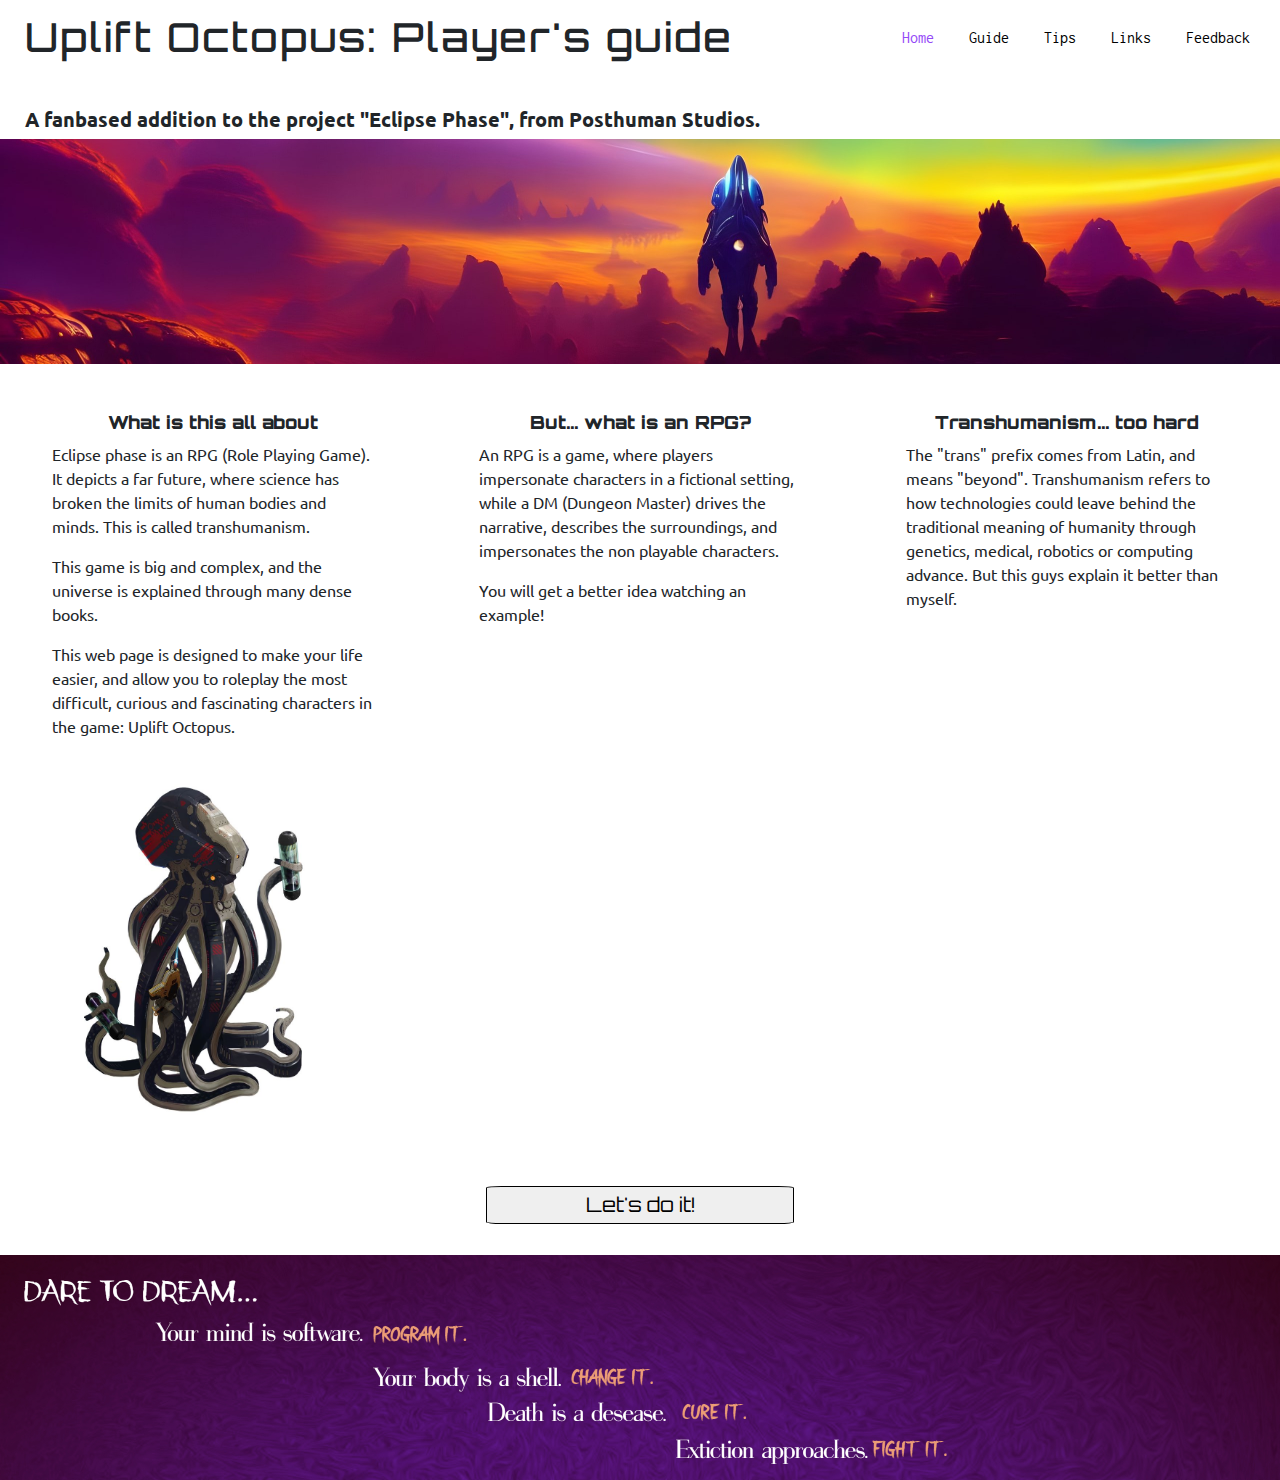
<file: index.html>
<!DOCTYPE html>
<html lang="en">
<head>
    <meta charset="UTF-8">
    <meta http-equiv="X-UA-Compatible" content="IE=edge">
    <meta name="viewport" content="width=device-width, initial-scale=1.0">
    <meta name="description" content="Player's guide to create and play the character uplift octopus from the game Eclipse Phase">
    <meta name="keywords" content="eclipse phase, posthuman studios, rpg, roleplaying game, player guide, uplift octopus, transhumanism">
    <link rel="stylesheet" href="assets/css/style.css">
    <link rel="stylesheet" href="assets/css/libraries.css">
    <title>Code Academy Project</title>
</head>
<body>
    <header>
<!--You can use this section to click and visit every page within the project. This section is included in every page. -->
        <nav id="nav-header">
            <div class="full-nav">
                <a href=index.html class="active">Home</a>
                <a href=uplift-octopus.html>Guide</a>
                <a href=players-guide.html>Tips</a>
                <a href=creative-commons.html>Links</a>
                <a href=feedback.html>Feedback</a>                
            </div>
            <div class="short-nav">
                <a href=index.html class="active"><span class="material-symbols-outlined">home</span></a>
                <a href=uplift-octopus.html><span class="material-symbols-outlined">library_books</span></a>
                <a href=players-guide.html><span class="material-symbols-outlined">tips_and_updates</span></a>
                <a href=creative-commons.html><span class="material-symbols-outlined">add_link</span></a>
                <a id="feedback-icon" href=feedback.html><span class="material-symbols-outlined">forum</span></a>                
            </div>
        </nav>
<!-- This section is the title. It includes the title itself, a subtitle and an image. Title and subtitles are included in every page. The images change. -->
        <section>
            <div id="title-header">
                <h1 class="full-text">Uplift Octopus: Player's guide</h1>
                <h1 class="short-text">Uplift Octopus</h1><br>
                <h3 class="full-text">A fanbased addition to the project "Eclipse Phase", from Posthuman Studios.</h3>
                <h3 class="short-text">A player's guide for "Eclipse Phase"</h3>
            </div>
            <div>
                <img id="header-image" src="assets/images/index-image.jpg" alt="Alien worlds">
            </div>
        </section>

    </header>
<!-- This class sets up the structure of the content on every page in the project: A responsive pack of columns. -->
    <div class="container-fluid">
        <div class="row">
<!-- First column: Brief explanation about the purpose of the web, and an image that helps to picture the concept.-->            
            <section class="col-md">
                <br><br>
                <div>
                    <h2 class="title">What is this all about</h2>
                    <p>Eclipse phase is an RPG (Role Playing Game). It depicts a far future, where science has broken the limits of human bodies and minds. This is called transhumanism.</p>
                    <p>This game is big and complex, and the universe is explained through many dense books.</p>
                    <p>This web page is designed to make your life easier, and allow you to roleplay the most difficult, curious and fascinating characters in the game: Uplift Octopus.</p>
                </div>
                <div class="content-picture">
                    <img id=content-octopus-image src="assets/images/octopus.jpg" alt="a robotic octopus">
                </div>
            </section>
<!-- Second column: Brief explanation about RPGs, and a video that helps to picture the concept.-->
            <section class="col-md">
                <br><br>
                <h2 class="title">But... what is an RPG?</h2>
                <p>An RPG is a game, where players impersonate characters in a fictional setting, while a DM (Dungeon Master) drives the narrative, describes the surroundings, and impersonates the non playable characters.</p>
                <p>You will get a better idea watching an example!</p>
                <div class="content-embedded-video">
                    <iframe class="responsive-iframe" src="https://www.youtube.com/embed/BF5gdvMyuOs" title="RPG example">
                    </iframe>
                </div>
            </section>
<!-- Third column: Brief explanation about transhumanism. and a video that helps to picture the concept.-->
            <section class="col-md">
                <br><br>
                <h2 class="title">Transhumanism... too hard</h2>
                <p>The "trans" prefix comes from Latin, and means "beyond". Transhumanism refers to how technologies could leave behind the traditional meaning of humanity through genetics, medical, robotics or computing advance. But this guys explain it better than myself. </p>
                <div class="content-embedded-video">
                    <iframe class="responsive-iframe" src="https://www.youtube.com/embed/RVmuU04-X5E" title="RPG example">
                    </iframe>
                </div>
            </section>
        </div>
    </div>
    <footer>
<!--A button that leads you to the next page.-->
<div>
    <form id="button" action="uplift-octopus.html" method="get">
        <button class="full-button">
            Let's do it!
        </button>
        <button class="short-button">
            Next!
        </button>
    </form>
</div>
<!-- A footer image. This is present in every page.--> 
        <div>
            <img id="full-footer-image" src="assets/images/footer-image.jpg" alt="Evocative words over a purple background">
            <img id="short-footer-image" src="assets/images/short-footer-image.jpg" alt=" short version of evocative words over a purple background">
        </div>
    </footer>
</body>
</html>
</file>
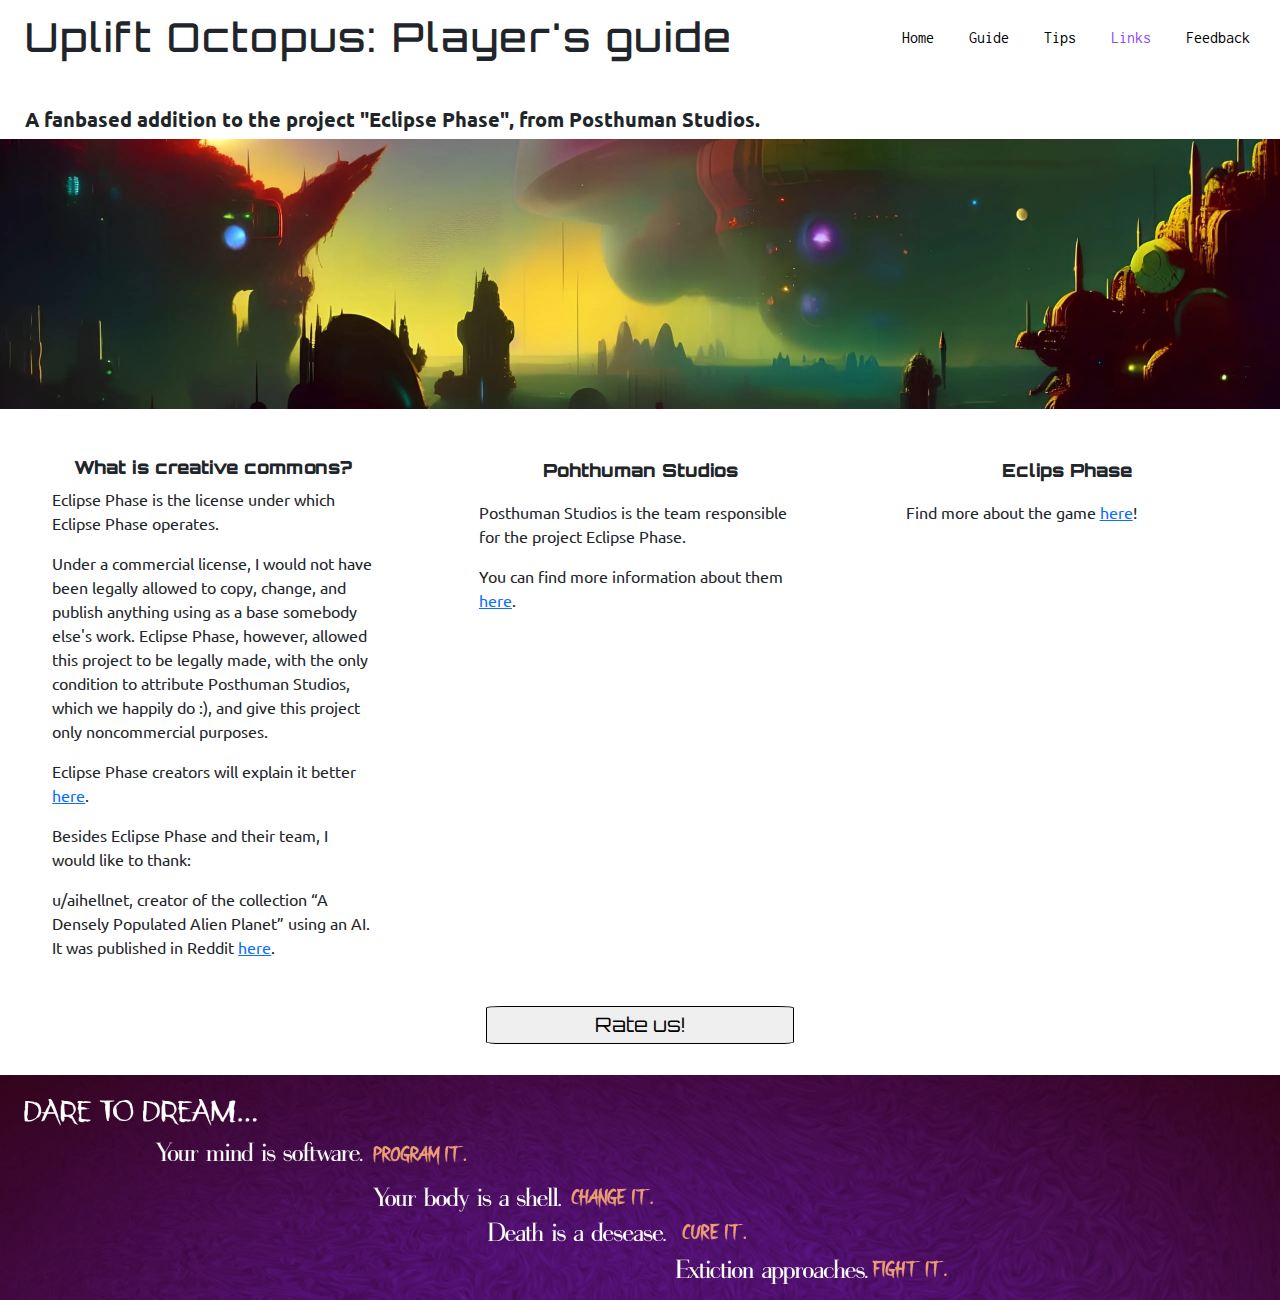
<file: creative-commons.html>
<!DOCTYPE html>
<html lang="en">
<head>
    <meta charset="UTF-8">
    <meta http-equiv="X-UA-Compatible" content="IE=edge">
    <meta name="viewport" content="width=device-width, initial-scale=1.0">
    <meta name="description" content="Player's guide to create and play the character uplift octopus from the game Eclipse Phase">
    <meta name="keywords" content="eclipse phase, posthuman studios, rpg, roleplaying game, player guide, uplift octopus, transhumanism">
    <link rel="stylesheet" href="assets/css/style.css">
    <link rel="stylesheet" href="assets/css/libraries.css">
    <title>Code Academy Project</title>
</head>
<body>
    <header>
<!--You can use this section to click and visit every page within the project. This section is included in every page. -->
        <nav id="nav-header">
            <div class="full-nav">
                <a href=index.html>Home</a>
                <a href=uplift-octopus.html>Guide</a>
                <a href=players-guide.html>Tips</a>
                <a href=creative-commons.html class="active">Links</a>
                <a href=feedback.html>Feedback</a>
                
            </div>
            <div class="short-nav">
                <a href=index.html><span class="material-symbols-outlined">home</span></a>
                <a href=uplift-octopus.html><span class="material-symbols-outlined">library_books</span></a>
                <a href=players-guide.html><span class="material-symbols-outlined">tips_and_updates</span></a>
                <a href=creative-commons.html class="active"><span class="material-symbols-outlined">add_link</span></a>
                <a href=feedback.html><span id="feedback-icon" class="material-symbols-outlined">forum</span></a>                
            </div>
        </nav>
<!-- This section is the title. It includes the title itself, a subtitle and an image. Title and subtitles are included in every page. The images change. -->
        <section>
            <div id="title-header">
                <h1 class="full-text">Uplift Octopus: Player's guide</h1>
                <h1 class="short-text">Uplift Octopus</h1><br>
                <h3 class="full-text">A fanbased addition to the project "Eclipse Phase", from Posthuman Studios.</h3>
                <h3 class="short-text">A player's guide for "Eclipse Phase"</h3>
            </div>
<!--This image was copied and edited from https://www.reddit.com/r/wallpaper/comments/yj2mrg/a_densely_populated_alien_planet_2560x1440/. Thanks to the creator on this page.-->
            <div>
                <img id="header-image" src="assets/images/creative-image.jpg" alt="Alien worlds">
            </div>
        </section>
    </header>
<!-- This class sets up the structure of the content on every page in the project: A responsive pack of columns. -->
    <div class="container-fluid">
        <div class="row">
<!-- First column: Brief explanation about creative commons, and thanks.-->   
            <section class="col-md">
                <br><br>
                <div>
                    <h2 class="title">What is creative commons?</h2>
                    <p>Eclipse Phase is the license under which Eclipse Phase operates.</p>
                    <p>
                        Under a commercial license, I would not have been legally allowed to copy, change, and publish anything using as a base somebody else's work. Eclipse Phase, however, allowed this project to be legally made, with the only condition to attribute Posthuman Studios, which we happily do :), and give this project only noncommercial purposes.
                    </p>
                    <p>Eclipse Phase creators will explain it better <a href="https://eclipsephase.com/cclicense/ " target="_blank">here</a>. </p>
                    <p>Besides Eclipse Phase and their team, I would like to thank: </p>
                    <p>
                        u/aihellnet, creator of the collection “A Densely Populated Alien Planet” using an AI. It was published in Reddit <a href="https://www.reddit.com/r/wallpaper/comments/yj2mrg/a_densely_populated_alien_planet_2560x1440/" target="_blank">here</a>.
                    </p>
            </section>
<!-- Second column: Brief explanation about Posthuman Studios.--> 
            <section class="col-md">
                <br><br>
                <div>
                    <p class="title">Pohthuman Studios</p>
                    <p>Posthuman Studios is the team responsible for the project Eclipse Phase.</p>
                    <p>You can find more information about them <a href="https://posthumanstudios.com/" target="_blank">here</a>. </p>
                </div>
            </section>
<!-- Third column: Brief explanation about Eclipse Phase.-->
            <section class="col-sm">
                <br><br>
                <p class="title">Eclips Phase</p>
                <p>Find more about the game <a href=https://eclipsephase.com/ target="_blank">here</a>! </p>
            </section>
        </div>
    </div>
    <footer>
<!--A button that leads you to the next page.-->
<div>
    <form id="button" action="feedback.html" method="get">
        <button class="full-button">
            Rate us!
        </button>
        <button class="short-button">
            Next!
        </button>
    </form>
</div>
<!-- Footer: This is an adaptative image, present in every page.--> 
    <footer>    
        <div>
            <img id="full-footer-image" src="assets/images/footer-image.jpg" alt="Evocative words over a purple background">
            <img id="short-footer-image" src="assets/images/short-footer-image.jpg" alt=" short version of evocative words over a purple background">
        </div>
    </footer>
</body>
</html>
</file>
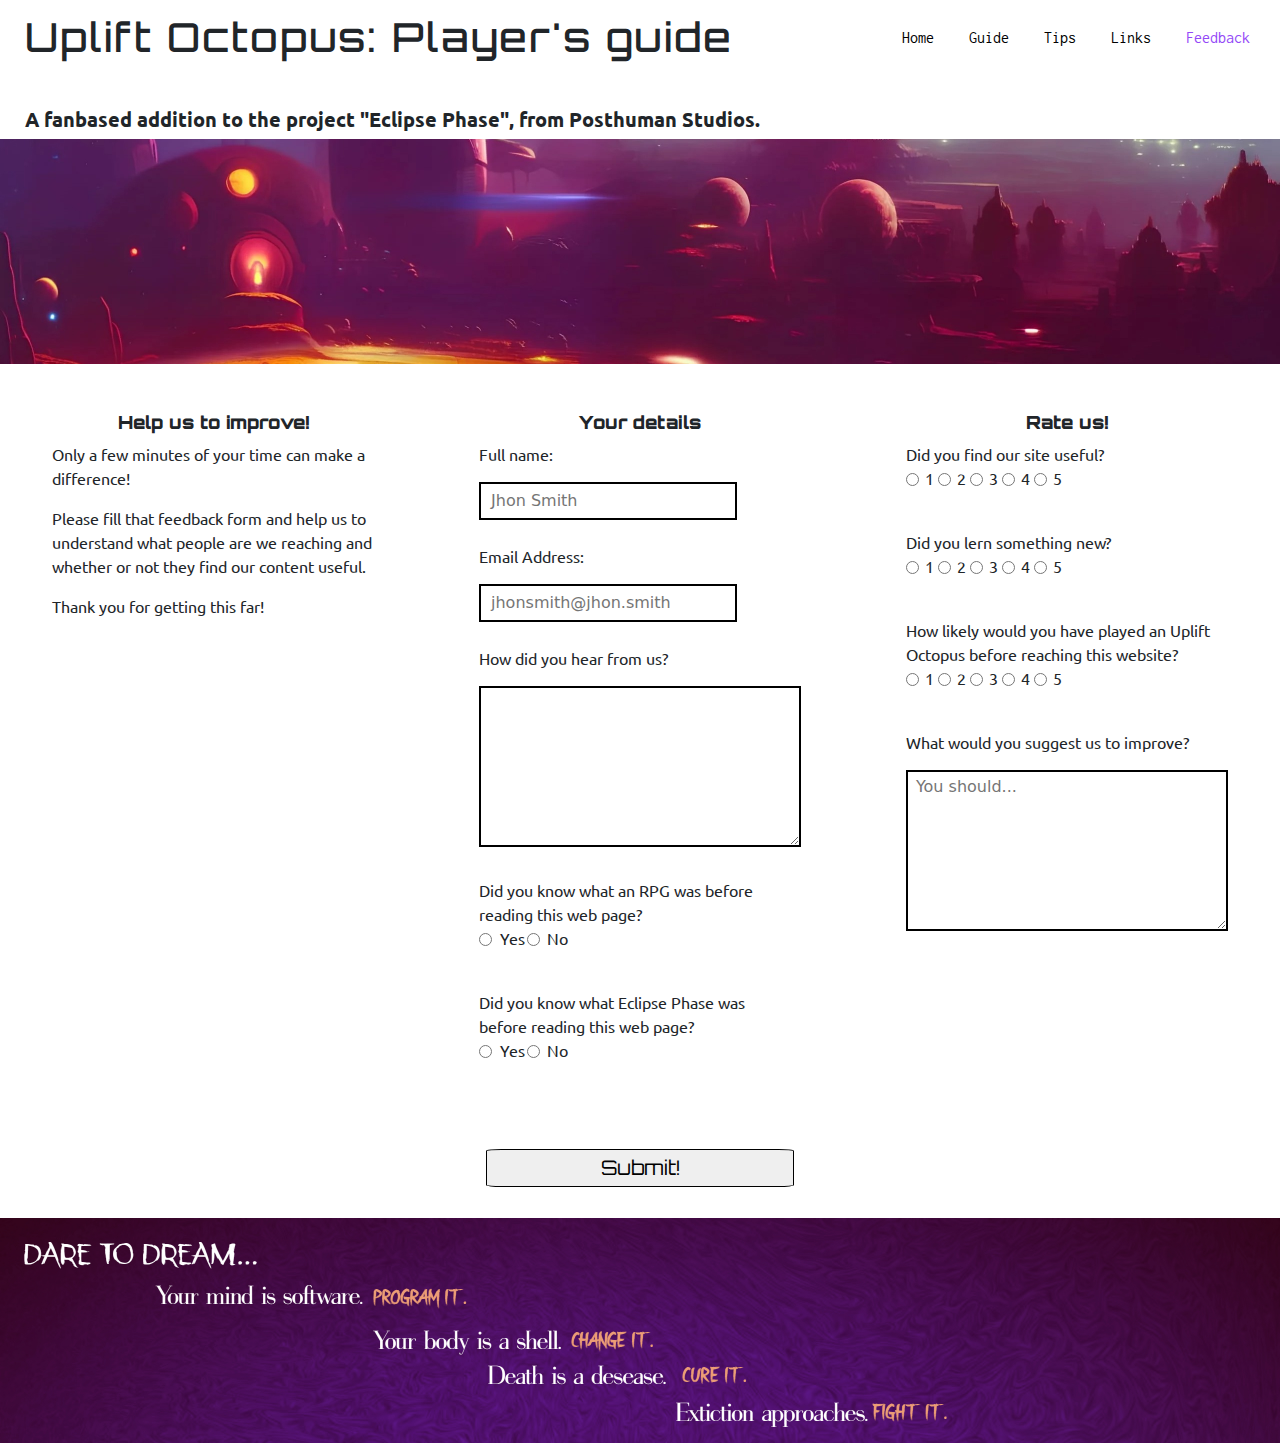
<file: feedback.html>
<!DOCTYPE html>
<html lang="en">
<head>
    <meta charset="UTF-8">
    <meta http-equiv="X-UA-Compatible" content="IE=edge">
    <meta name="viewport" content="width=device-width, initial-scale=1.0">
    <meta name="description" content="Player's guide to create and play the character uplift octopus from the game Eclipse Phase">
    <meta name="keywords" content="eclipse phase, posthuman studios, rpg, roleplaying game, player guide, uplift octopus, transhumanism">
    <link rel="stylesheet" href="assets/css/style.css">
    <link rel="stylesheet" href="assets/css/libraries.css">
    <title>Code Academy Project</title>
</head>
<body>
    <header>
<!--You can use this section to click and visit every page within the project. This section is included in every page. -->
        <nav id="nav-header">
            <div class="full-nav">
                <a href=index.html>Home</a>
                <a href=uplift-octopus.html>Guide</a>
                <a href=players-guide.html>Tips</a>
                <a href=creative-commons.html>Links</a>
                <a href=feedback.html class="active">Feedback</a>
                
            </div>
            <div class="short-nav">
                <a href=index.html><span class="material-symbols-outlined">home</span></a>
                <a href=uplift-octopus.html><span class="material-symbols-outlined">library_books</span></a>
                <a href=players-guide.html><span class="material-symbols-outlined">tips_and_updates</span></a>
                <a href=creative-commons.html><span class="material-symbols-outlined">add_link</span></a>
                <a href=feedback.html class="active" id="feedback-icon"><span class="material-symbols-outlined">forum</span></a>                
            </div>
        </nav>
<!-- This section is the title. It includes the title itself, a subtitle and an image. Title and subtitles are included in every page. The images change. -->    
        <section>
            <div id="title-header">
                <h1 class="full-text">Uplift Octopus: Player's guide</h1>
                <h1 class="short-text">Uplift Octopus</h1><br>
                <h3 class="full-text">A fanbased addition to the project "Eclipse Phase", from Posthuman Studios.</h3>
                <h3 class="short-text">A player's guide for "Eclipse Phase"</h3>
            </div>
<!--This image was copied and edited from https://www.reddit.com/r/wallpaper/comments/yj2mrg/a_densely_populated_alien_planet_2560x1440/. Thanks to the creator on creative-commons.html-->
            <div>
                <img id="header-image" src="assets/images/feedback-image.jpg" alt="Alien worlds">
            </div>
        </section>
    </header>
<!-- This class sets up the structure of the content on every page in the project: A responsive pack of columns. -->
    <div class="container-fluid">
        <div class="row">
<!-- First column: Asking the users for their feedback.-->    
            <section class="col-md">
                <br><br>
                <h2 class="title"> Help us to improve!</h2>
                <p>Only a few minutes of your time can make a difference! </p>
                <p>Please fill that feedback form and help us to understand what people are we reaching and whether or not they find our content useful.</p>
                <p>Thank you for getting this far!</p>
            </section>
<!-- Second column: A form asking the users for their details.--> 
            <section class="col-md">
                <br><br>
                <h2 class="title">Your details</h2>
                <form class="content-form" action="url" method="get">
                    <label for="fname"><p class="line-p">Full name:</p></label><br>
                    <input type="text" placeholder=" Jhon Smith" id="fname" name="fname" class="content-input-text"><br><br>
                    <label for="email"><p class="line-p">Email Address:</p></label><br>
                    <input type="email" placeholder=" jhonsmith@jhon.smith" id="email" name="email" class="content-input-text"><br><br>
                    <label for="hear-from-us"><p class="line-p">How did you hear from us?</p></label><br>
                    <textarea type="text" placeholder=" A friend..." id="hear-from-us" name="hear-from-us" class="content-input-text"> </textarea><br><br>
                <p>Did you know what an RPG was before reading this web page?</p>    
                    <input type="radio" id="rpg-yes" name="rpg" value="Yes" class="content-radio-button">
                    <label for="rpg-yes"><p>Yes</p></label>
                    <input type="radio" id="rpg-no" name="rpg" value="No" class="content-radio-button">
                    <label for="rpg-no"><p>No</p></label><br><br>
                <p>Did you know what Eclipse Phase was before reading this web page?</p>    
                    <input type="radio" id="eclipse-yes" name="eclipse" value="Yes" class="content-radio-button">
                    <label for="eclipse-yes"><p>Yes</p></label>
                    <input type="radio" id="eclipse-no" name="eclipse" value="No" class="content-radio-button">
                    <label for="eclipse-no"><p>No</p></label>
                </form>
            </section>
<!-- Third column: A form asking the users for their feedback.--> 
            <section class="col-md">
                <br><br>
                <h2 class="title">Rate us!</h2>
                <form class="content-form" action="url" method="get">
                    <p>Did you find our site useful?</p>    
                    <input type="radio" id="useful-1" name="useful" value="1" class="content-radio-button">
                    <label for="useful-1"><p>1</p></label>
                    <input type="radio" id="useful-2" name="useful" value="2" class="content-radio-button">
                    <label for="useful-2"><p>2</p></label>
                    <input type="radio" id="useful-3" name="useful" value="3" class="content-radio-button">
                    <label for="useful-3"><p>3</p></label>
                    <input type="radio" id="useful-4" name="useful" value="4" class="content-radio-button">
                    <label for="useful-4"><p>4</p></label>
                    <input type="radio" id="useful-5" name="useful" value="5" class="content-radio-button">
                    <label for="useful-5"><p>5</p></label><br><br>
                    <p>Did you lern something new?</p>    
                    <input type="radio" id="new-1" name="new" value="1" class="content-radio-button">
                    <label for="new-1"><p>1</p></label>
                    <input type="radio" id="new-2" name="new" value="2" class="content-radio-button">
                    <label for="new-2"><p>2</p></label>
                    <input type="radio" id="new-3" name="new" value="3" class="content-radio-button">
                    <label for="new-3"><p>3</p></label>
                    <input type="radio" id="new-4" name="new" value="4" class="content-radio-button">
                    <label for="new-4"><p>4</p></label>
                    <input type="radio" id="new-5" name="new" value="5" class="content-radio-button">
                    <label for="new-5"><p>5</p></label><br><br>
                    <p>How likely would you have played an Uplift Octopus before reaching this website? </p>    
                    <input type="radio" id="play-oct-1" name="play-oct" value="1" class="content-radio-button">
                    <label for="play-oct-1"><p>1</p></label>
                    <input type="radio" id="play-oct-2" name="play-oct" value="2" class="content-radio-button">
                    <label for="play-oct-2"><p>2</p></label>
                    <input type="radio" id="play-oct-3" name="play-oct" value="3" class="content-radio-button">
                    <label for="play-oct-3"><p>3</p></label>
                    <input type="radio" id="play-oct-4" name="play-oct" value="4" class="content-radio-button">
                    <label for="play-oct-4"><p>4</p></label>
                    <input type="radio" id="play-oct-5" name="play-oct" value="5" class="content-radio-button">
                    <label for="play-oct-5"><p>5</p></label><br><br>
                    <label for="advice"><p class="line-p">What would you suggest us to improve?</p></label><br>
                    <textarea type="text" placeholder=" You should..." id="advice" name="advice" class="content-input-text"></textarea><br><br>
                </form>
            </section>
        </div>
    </div>
    <footer>
<!--A button that leads you to the next page.-->
<div>
    <form id="button"  action="#" method="get">
        <button class="full-button">
            Submit!
        </button>
        <button class="short-button">
            Submit!
        </button>
    </form>
</div>
<!-- Footer: This is an adaptative image, present in every page.--> 
    <footer>    
    <div>
        <img id="full-footer-image" src="assets/images/footer-image.jpg" alt="Evocative words over a purple background">
        <img id="short-footer-image" src="assets/images/short-footer-image.jpg" alt=" short version of evocative words over a purple background">
    </div>
    </footer>
</body>
</html>
</file>
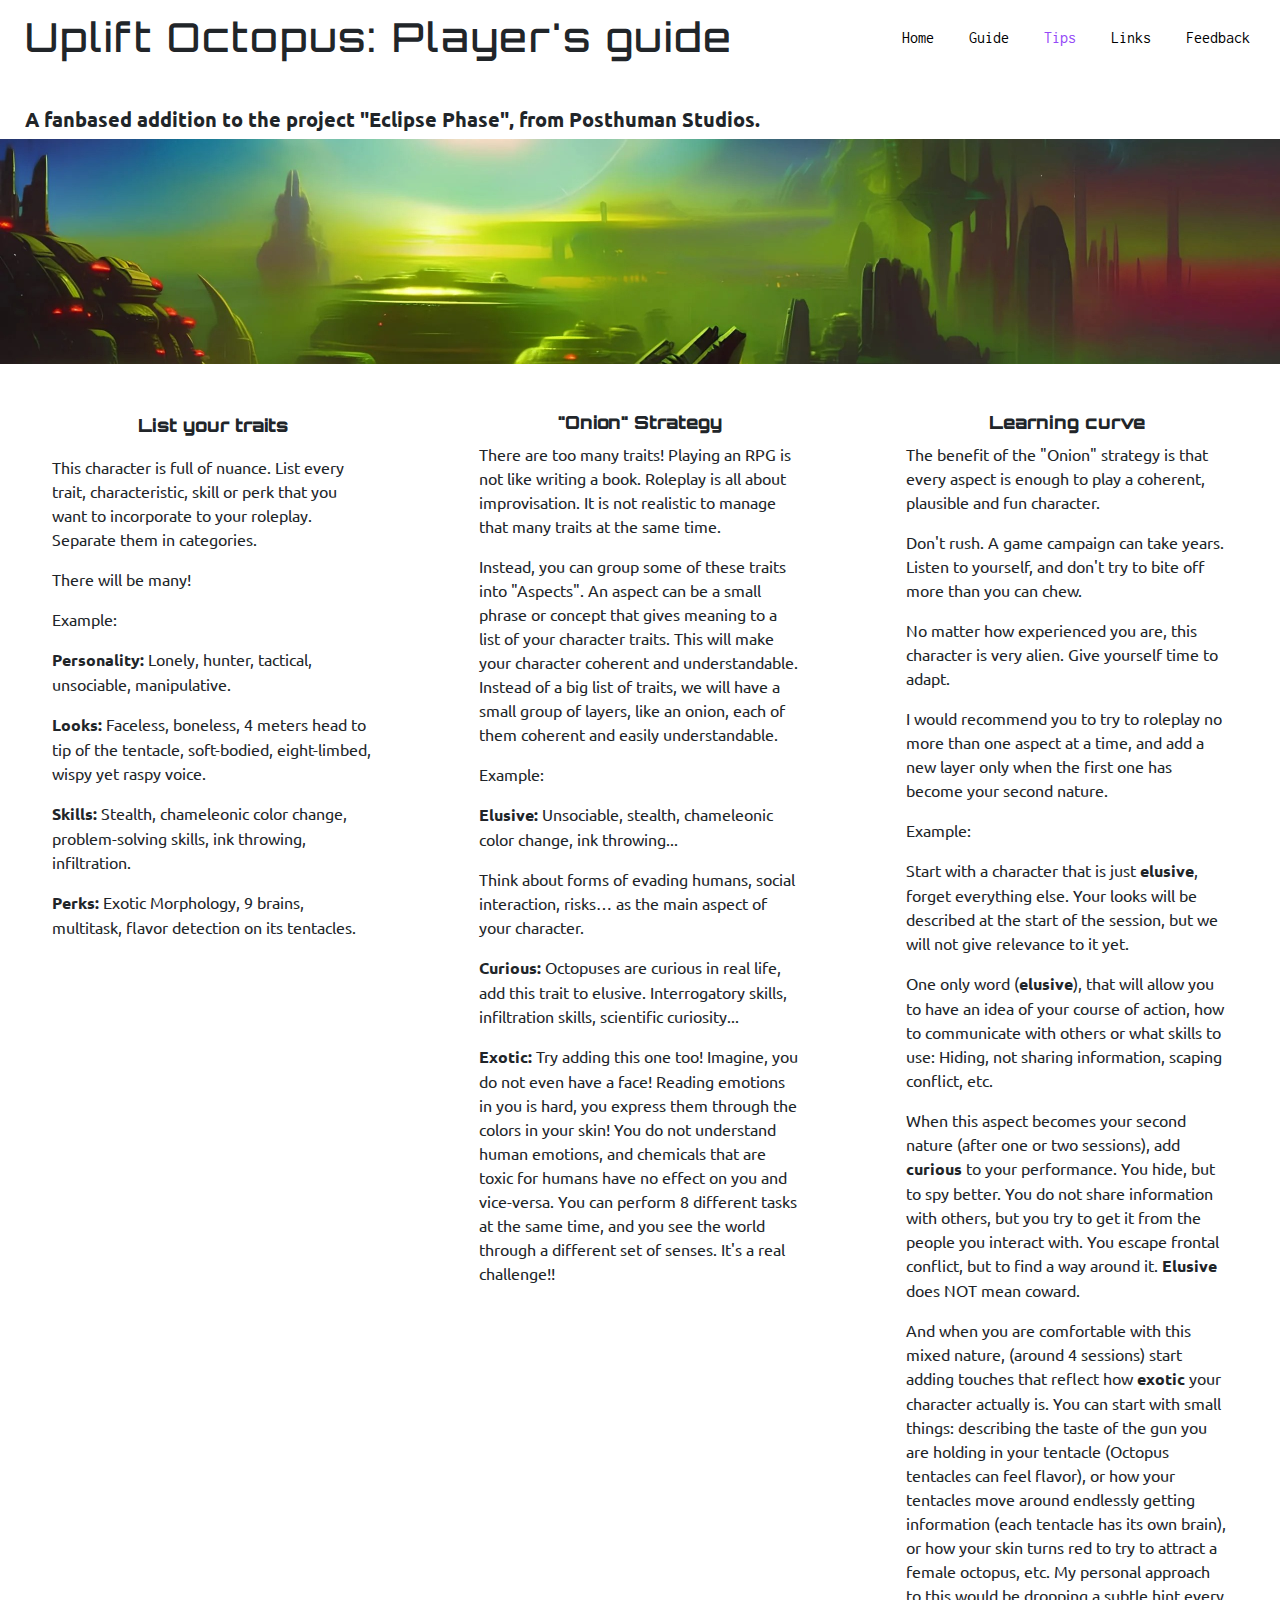
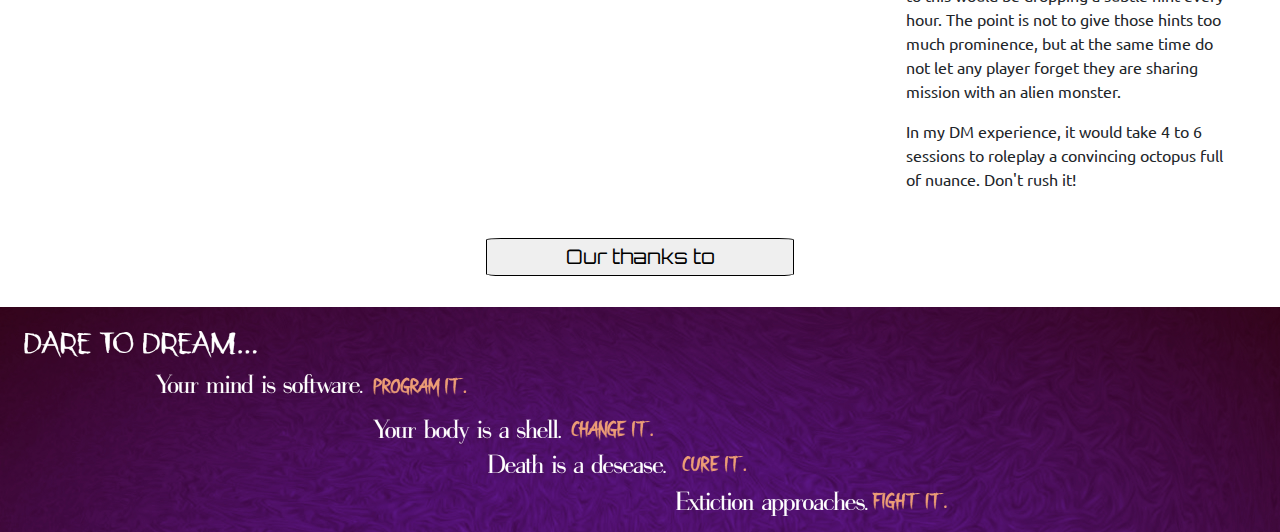
<file: players-guide.html>
<!DOCTYPE html>
<html lang="en">
<head>
    <meta charset="UTF-8">
    <meta http-equiv="X-UA-Compatible" content="IE=edge">
    <meta name="viewport" content="width=device-width, initial-scale=1.0">
    <meta name="description" content="Player's guide to create and play the character uplift octopus from the game Eclipse Phase">
    <meta name="keywords" content="eclipse phase, posthuman studios, rpg, roleplaying game, player guide, uplift octopus, transhumanism">
    <link rel="stylesheet" href="assets/css/style.css">
    <link rel="stylesheet" href="assets/css/libraries.css">
    <title>Code Academy Project</title>
</head>
<body>
    <header>
<!--You can use this section to click and visit every page within the project. This section is included in every page. -->
        <nav id="nav-header">
            <div class="full-nav">
                <a href=index.html>Home</a>
                <a href=uplift-octopus.html>Guide</a>
                <a href=players-guide.html class="active">Tips</a>
                <a href=creative-commons.html>Links</a>
                <a href=feedback.html>Feedback</a>                
            </div>
            <div class="short-nav">
                <a href=index.html><span class="material-symbols-outlined">home</span></a>
                <a href=uplift-octopus.html><span class="material-symbols-outlined">library_books</span></a>
                <a href=players-guide.html class="active"><span class="material-symbols-outlined">tips_and_updates</span></a>
                <a href=creative-commons.html><span class="material-symbols-outlined">add_link</span></a>
                <a href=feedback.html><span class="material-symbols-outlined" id="feedback-icon">forum</span></a>                
            </div>
        </nav>
<!-- This section is the title. It includes the title itself, a subtitle and an image. Title and subtitles are included in every page. The images change. -->
        <section>
            <div id="title-header">
                <h1 class="full-text">Uplift Octopus: Player's guide</h1>
                <h1 class="short-text">Uplift Octopus</h1><br>
                <h3 class="full-text">A fanbased addition to the project "Eclipse Phase", from Posthuman Studios.</h3>
                <h3 class="short-text">A player's guide for "Eclipse Phase"</h3>
            </div>
<!--This image was copied and edited from https://www.reddit.com/r/wallpaper/comments/yj2mrg/a_densely_populated_alien_planet_2560x1440/. Thanks to the creator on creative-commons.html-->
            <div>
                <img id="header-image" src="assets/images/player-image.jpg" alt="Alien worlds">
            </div>
        </section>
    </header>
<!-- This class sets up the structure of the content on every page in the project: A responsive pack of columns. -->
    <div class="container-fluid">
        <div class="row">
<!-- First column: Brief explanation on how to play: First step.-->
            <section class="col-md">
                <br><br>
                <div>
                    <p class="title">List your traits</p>
                    <p>
                        This character is full of nuance. List every trait, characteristic, skill or perk that you want to incorporate to your roleplay. Separate them in categories.
                    </p>
                    <p>There will be many!</p>
                    <p>Example:</p>
                </div>
                <div>    
                    <p>
                        <b>Personality:</b> Lonely, hunter, tactical, unsociable, manipulative.
                    </p>
                    <p>
                        <b>Looks:</b> Faceless, boneless, 4 meters head to tip of the tentacle, soft-bodied, eight-limbed, wispy yet raspy voice.
                    </p>
                    <P>
                        <b>Skills:</b> Stealth, chameleonic color change, problem-solving skills, ink throwing, infiltration.
                    </P>
                    <p>
                        <b>Perks:</b> Exotic Morphology, 9 brains, multitask, flavor detection on its tentacles.
                    </p>
                </div>
            </section>
<!-- Second column: Brief explanation on how to play: Second step.-->
            <section class="col-md">
                <br><br>                
                <div>
                    <h2 class="title">"Onion" Strategy</h2>
                    <p>
                        There are too many traits! Playing an RPG is not like writing a book. Roleplay is all about improvisation. It is not realistic to manage that many traits at the same time.
                    </p>
                    <p>
                        Instead, you can group some of these traits into "Aspects". An aspect can be a small phrase  or concept that  gives meaning to a list of your character traits. This will make your character coherent and understandable.   
                    Instead of a big list of traits, we will have a small group of layers, like an onion, each of them coherent and easily understandable.
                    </p>
                    <p>Example:</p>
                </div>
                <div>
                    <p>
                        <b>Elusive:</b> Unsociable, stealth, chameleonic color change, ink throwing...
                    </p>
                    <p>
                        Think about forms of evading humans, social interaction, risks… as the main aspect of your character.
                    </p>
                    <p>
                        <b>Curious:</b> Octopuses are curious in real life, add this trait to elusive. Interrogatory skills, infiltration skills, scientific curiosity...
                    </p>
                    <p>
                        <b>Exotic:</b> Try adding this one too! Imagine, you do not even have a face! Reading emotions in you is hard, you express them through the colors in your skin! You do not understand human emotions, and chemicals that are toxic for humans have no effect on you and vice-versa. You can perform 8 different tasks at the same time, and you see the world through a different set of senses. It's a real challenge!!
                    </p>
                </div>
            </section>
<!-- Third column: Brief explanation on how to play: Third step.-->
            <section class="col-md">
                <br><br>
                <div>
                    <h2 class="title">Learning curve</h2>
                    <p>
                        The benefit of the "Onion" strategy is that every aspect is enough to play a coherent, plausible and fun character.
                    </p>
                    <p>
                        Don't rush. A game campaign can take years. Listen to yourself, and don't try to bite off more than you can chew.
                    </p>
                    <p>
                        No matter how experienced you are, this character is very alien. Give yourself time to adapt.
                    </p>
                    <p>
                        I would recommend you to try to roleplay no more than one aspect at a time, and add a new layer only when the first one has become your second nature.
                    </p>
                    <p>Example:</p>
                </div>
                <div>
                    <p>
                        Start with a character that is just <b>elusive</b>, forget everything else. Your looks will be described at the start of the session, but we will not give relevance to it yet.
                    </p>
                    <p>
                        One only word (<b>elusive</b>), that will allow you to have an idea of your course of action, how to communicate with others or what skills to use: Hiding, not sharing information, scaping conflict, etc.
                    </p>
                    <p>
                        When this aspect becomes your second nature (after one or two sessions), add <b>curious</b> to your performance. You hide, but to spy better. You do not share information with others, but you try to get it from the people you interact with. You escape frontal conflict, but to find a way around it. <b>Elusive</b> does NOT mean coward.
                    </p>
                    <p>
                    And when you are comfortable with this mixed nature, (around 4 sessions) start adding touches that reflect how <b>exotic</b> your character actually is. You can start with small things: describing the taste of the gun you are holding in your tentacle (Octopus tentacles can feel flavor), or how your tentacles move around endlessly getting information (each tentacle has its own brain), or how your skin turns red to try to attract a female octopus, etc.  My personal approach to this would be dropping a subtle hint every hour. The point is not to give those hints too much prominence, but at the same time do not let any player forget they are sharing mission with an alien monster.
                    </p>
                    <p>
                        In my DM experience, it would take 4 to 6 sessions to roleplay a convincing octopus full of nuance. Don't rush it!
                    </p>
                </div>
            </section>
        </div>
    </div>
    <footer>
<!--A button that leads you to the next page.-->
<div>
    <form id="button" action="creative-commons.html" method="get">
        <button class="full-button">
            Our thanks to
        </button>
        <button class="short-button">
            Next!
        </button>
    </form>
</div>
<!-- Footer: This is an adaptative image, present in every page.--> 
    <footer>    
    <div>
        <img id="full-footer-image" src="assets/images/footer-image.jpg" alt="Evocative words over a purple background">
        <img id="short-footer-image" src="assets/images/short-footer-image.jpg" alt=" short version of evocative words over a purple background">
    </div>
    </footer>
</body>
</html>
</file>
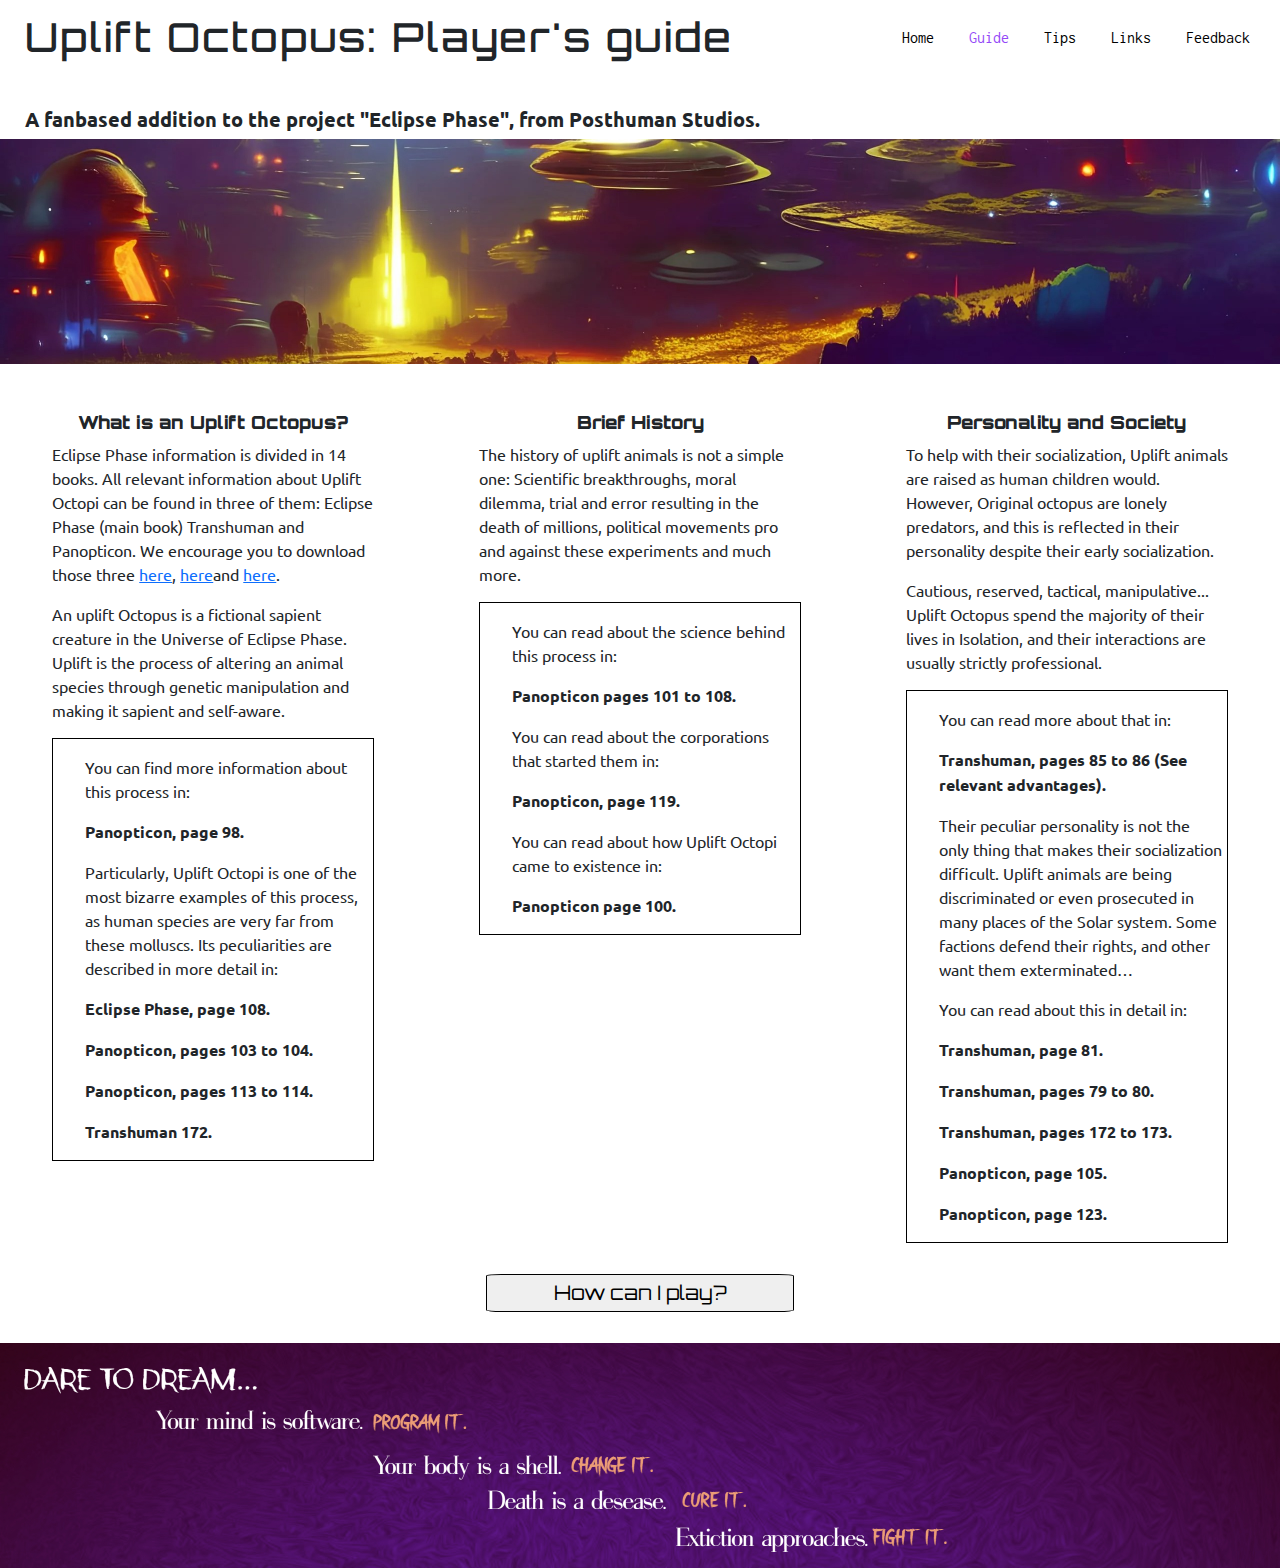
<file: uplift-octopus.html>
<!DOCTYPE html>
<html lang="en">
<head>
    <meta charset="UTF-8">
    <meta http-equiv="X-UA-Compatible" content="IE=edge">
    <meta name="viewport" content="width=device-width, initial-scale=1.0">
    <meta name="description" content="Player's guide to create and play the character uplift octopus from the game Eclipse Phase">
    <meta name="keywords" content="eclipse phase, posthuman studios, rpg, roleplaying game, player guide, uplift octopus, transhumanism">
    <link rel="stylesheet" href="assets/css/style.css">
    <link rel="stylesheet" href="assets/css/libraries.css">
    <title>Code Academy Project</title>
</head>
<body>
    <header>
<!--You can use this section to click and visit every page within the project. This section is included in every page. -->
        <nav id="nav-header">
            <div class="full-nav">
                <a href=index.html>Home</a>
                <a href=uplift-octopus.html class="active">Guide</a>
                <a href=players-guide.html>Tips</a>
                <a href=creative-commons.html>Links</a>
                <a href=feedback.html>Feedback</a>                
            </div>
            <div class="short-nav">
                <a href=index.html><span class="material-symbols-outlined">home</span></a>
                <a href=uplift-octopus.html class="active"><span class="material-symbols-outlined">library_books</span></a>
                <a href=players-guide.html><span class="material-symbols-outlined">tips_and_updates</span></a>
                <a href=creative-commons.html><span class="material-symbols-outlined">add_link</span></a>
                <a href=feedback.html><span id="feedback-icon" class="material-symbols-outlined">forum</span></a>                
            </div>
        </nav>
<!-- This section is the title. It includes the title itself, a subtitle and an image. Title and subtitles are included in every page. The images change. -->
        <section>
            <div id="title-header">
                <h1 class="full-text">Uplift Octopus: Player's guide</h1>
                <h1 class="short-text">Uplift Octopus</h1><br>
                <h3 class="full-text">A fanbased addition to the project "Eclipse Phase", from Posthuman Studios.</h3>
                <h3 class="short-text">A player's guide for "Eclipse Phase"</h3>
            </div>
<!--This image was copied and edited from https://www.reddit.com/r/wallpaper/comments/yj2mrg/a_densely_populated_alien_planet_2560x1440/. Thanks to the creator on creative-commons.html-->
            <div>
                <img id="header-image" src="assets/images/uplift-image.jpg" alt="Alien worlds">
            </div>
        </section>
    </header>
<!-- This class sets up the structure of the content on every page in the project: A responsive pack of columns. -->
    <div class="container-fluid">
        <div class="row">
<!-- First column: Brief explanation about the Uplift Octopus, and where to expand this info.-->
            <section class="col-sm">
                <br><br>
                <div>
                    <h2 class="title">What is an Uplift Octopus?</h2>
                    <p>
                        Eclipse Phase information is divided in 14 books. All relevant information about Uplift Octopi can be found in three of them: Eclipse Phase (main book) Transhuman and Panopticon. We encourage you to download those three <a href="https://robboyle.files.wordpress.com/2014/05/ps21000_eclipsephase_4thprinting.pdf" target="_blank">here</a>, <a href="https://robboyle.files.wordpress.com/2014/05/ps21001_eclipsephase_transhuman.pdf" target="_blank">here</a>and <a href="https://robboyle.files.wordpress.com/2011/09/ps21101_ep_panopticon.pdf" target="_blank">here</a>.
                    </p>
                    <p>
                        An uplift Octopus is a fictional sapient creature in the Universe of Eclipse Phase. Uplift is the process of altering an animal species through genetic manipulation and making it sapient and self-aware.
                    </p>
                </div>
                <div class=link-list>
                    <ul>
                        
                        <li>
                            <p>
                                You can find more information about this process in:
                            </p>
                        </li>
                        <li>
                            <p>
                                <b>Panopticon, page 98.</b>
                            </p>
                        </li>
                        <li>
                            <p>
                                Particularly, Uplift Octopi is one of the most bizarre examples of this process, as human species are very far from these molluscs. Its peculiarities are described in more detail in:
                            </p>
                            <p>
                                <b>Eclipse Phase, page 108.</b>
                            </p>
                            <p>
                                <b>Panopticon, pages 103 to 104.</b>
                            </p>
                            <p>
                                <b>Panopticon, pages 113 to 114.</b>
                            </p>
                            <p>
                                <b>Transhuman 172.</b>
                            </p>
                        </li>
                    </ul>
                </div>
            </section>
<!-- Second column: Brief explanation about the history of Uplift Octopus, and where to expand this info.-->
            <section class="col-sm">
                <br><br>
                <div>
                    <h2 class="title">Brief History</h2>
                    <p>
                        The history of uplift animals is not a simple one: Scientific breakthroughs, moral dilemma, trial and error resulting in the death of millions, political movements pro and against these experiments and much more.
                    </p>
                </div>
                <div class=link-list>
                    <ul>
                        <li>
                            <p>
                                You can read about the science behind this process in:
                            </p>
                            <p>
                                <b>Panopticon pages 101 to 108.</b>
                            </p>
                        </li>
                        <li>
                            <p>
                                You can read about the corporations that started them in:
                            </p>
                            <p>
                                <b>Panopticon, page 119.</b>
                            </p>
                        </li>
                        <li>
                            <p>
                                You can read about how Uplift Octopi came to existence in:
                            </p>
                            <p>
                                <b>Panopticon page 100.</b>
                            </p>
                        </li>
                    </ul>
                </div>
            </section>
<!-- Third column: Brief explanation about the personality of Uplift Octopus, and where to expand this info.-->
            <section class="col-sm">
                <br><br>
                <div>
                    <h2 class="title">Personality and Society</h2>
                    <p>
                        To help with their socialization, Uplift animals are raised as human children would. However, Original octopus are lonely predators, and this is reflected in their personality despite their early socialization.
                    </p>
                    <p>
                        Cautious, reserved, tactical, manipulative... Uplift Octopus spend the majority of their lives in Isolation, and their interactions are usually strictly professional.
                    </p>
                </div>
                <div class=link-list>
                    <ul>
                        <li>
                            <p>
                                You can read more about that in:
                            </p>
                            <p>
                                <b>Transhuman, pages 85 to 86 (See relevant advantages).</b>
                            </p>
                        </li>
                        <li>
                            <p>
                                Their peculiar personality is not the only thing that makes their socialization difficult. Uplift animals are being discriminated or even prosecuted in many places of the Solar system. Some factions defend their rights, and other want them exterminated… 
                            </p>
                            <p>
                                You can read about this in detail in:
                            </p>
                            <p>
                                <b>Transhuman, page 81.</b>
                            </p>
                            <p>
                                <b>Transhuman, pages 79 to 80.</b>
                            </p>
                            <p>
                                <b>Transhuman, pages 172 to 173.</b>
                            </p>
                            <p>
                                <b>Panopticon, page 105.</b>
                            </p>
                            <p>
                                <b>Panopticon, page 123.</b>
                            </p>
                        </li>
                    </ul>
                </div>
            </section>
        </div>
    </div>
    <footer>
<!--A button that leads you to the next page.-->
<div>
    <form id="button" action="players-guide.html" method="get">
        <button class="full-button">
            How can I play?
        </button>
        <button class="short-button">
            Next!
        </button>
    </form>
</div>
<!-- Footer: This is an adaptative image, present in every page.--> 
    <footer>    
    <div>
        <img id="full-footer-image" src="assets/images/footer-image.jpg" alt="Evocative words over a purple background">
        <img id="short-footer-image" src="assets/images/short-footer-image.jpg" alt=" short version of evocative words over a purple background">
    </div>
    </footer>
</body>
</html>
</file>
<file: assets/css/style.css>
/* General Rules */

* {
    margin: 0;
    padding: 0;
    border:none;
}

/* Header */

#title-header > h1, #nav-header {
    line-height: 75px;
}

#title-header {
    margin-left: 25px;
}

#title-header > h1 {
    font-family: orbitron;
    letter-spacing: 2px;
    font-size: 40px;
}

#title-header > h3 {
    font-family: Ubuntu;
    font-size: 20px;
    font-weight: 800;
}

#nav-header {
    float:right
}

.full-nav > a, .short-nav > a {
    text-decoration: none;
    margin-right: 30px;
    color: black;
    font-weight: 400;
    font-family: inconsolata;
}

.full-nav > a:hover, .short-nav > a:hover {
    color: rgb(148, 73, 247);
}

.full-nav > .active, .short-nav > .active {
    color: rgb(148, 73, 247);
}

#header-image {
    width: 100%;
}


/* Content*/

.title {
    font-family: orbitron;
    font-size: 25px;
    text-align: center;
    margin-left: 10%;
    margin-right: 10%;
    font-weight: 900;
}

p {
    font-family: Ubuntu;
    margin-left: 10%;
    margin-right: 10%;
}

#button {
    text-decoration: none;
    width: 100%;
    position:relative;
    height: 100px;
    display: flex;
    justify-content: center;
    align-items: center;
}
#button > button {
    text-decoration: none;
    position: relative;
    line-height: 30%;
    border: 1px solid black;
    padding: 15px 32px;
    text-align: center;
    text-decoration: none;
    display: inline-block;
    font-size: 20px;
    font-family: orbitron;
    border-radius: 5%;
    width: 24%;
    text-decoration: none;
    color: black;
}

#button > button:hover {
    color: rgb(148, 73, 247);

}

/* Footer*/

#full-footer-image {
    width: 100%;
}
#short-footer-image {
    width: 100%;
}
  /*Specific for index*/

.content-picture {
    margin: 10% 10% 10% 10%;
}

#content-octopus-image {
    width: 80%;
}

.content-embedded-video {
    margin: 10% 10% 10% 10%;
    position: relative;
    overflow: hidden;
    width: 80%;
    padding-top: 56.25%;
}

.responsive-iframe {
    position: absolute;
    top: 0;
    left: 0;
    bottom: 0;
    right: 0;
    width: 100%;
    height: 100%;
}


  /* Specific for uplift octopus*/

.link-list {
    border: 1px solid black;
    margin-left: 10%;
    margin-right: 10%;
}

.link-list > ul {
    list-style-type: none;
    margin-top: 5%;
 }
  
li > p {
    margin-right: 5px;
    margin-left: 0%;

}

  /* Specific for feedback*/

.content-form {
    margin: 0% 10% 10% 10%;
}

.content-radio-button {
    margin-top: -1px;
    vertical-align: middle;
}
  
.content-input-text {
    border: 2px solid black;
    padding: 5px;
}
  
form > p {
    margin: 0px 10px 0px 0px;
}

.line-p {
    margin-right: 0;
    margin-left: 0;

}

form > input {
    text-align: left;
    vertical-align: top;
}
  
#fname {
    width: 80%;
}
  
#email {
    width: 80%;
}

#hear-from-us, #advice {
    width: 100%;
    aspect-ratio: 2/1;
    text-align: start;
}

#hear-from-us::placeholder, #advice::placeholder {
    position: absolute;
    top:0;
    left:0;
    padding: 1%;
}
  
#hear-from-us , #advice {
    top:0;
    left:0;
}

  /*Responsive and Adaptive design*/

@media screen and (min-width: 1300px) {
    .short-text{
        display: none;
    }
    .short-nav {
        display: none;
    }
    .full-nav{
        display: inline-block;
    }
    #button > .full-button {
        display: inline-block;
    }
    #button > .short-button {
        display: none;
    }
    #full-footer-image {
        display:inline-block; 
    }
    #short-footer-image {
        display:none;
    }
}

@media screen and (max-width: 1300px) {
    .short-text{
        display: none;
    }
    .short-nav {
        display: none;
    }
    .short-text{
        display: none;
    }
    header > h1 {
        font-family: orbitron;
        font-size: 30px;
    }

    header > h3 {
        font-family: Ubuntu;
        font-size: 15px;
        font-weight: 800;
    }
    .title {
        font-size: 18px;
    }
    #button > .full-button {
        display: inline-block;
    }
    #button > .short-button {
        display: none;
    }
    #full-footer-image {
        display:inline-block; 
    }
    #short-footer-image {
        display:none;
    }
}

@media screen and (max-width: 1200px) {
    .short-text {
        display: inline-block;
    }
    .full-text{
        display: none;
    }
}

@media screen and (max-width: 1100px) {
    #nav-header > a {
        margin-right:10px;
    }
    #nav-footer > a {
        margin-right:10px;
    }
    #button > .full-button {
        display: none;
    }
    #button > .short-button {
        display: inline-block;
    }
    header > h1 {
        font-family: orbitron;
        font-size: 25px;
    }
    header > h3 {
        font-family: Ubuntu;
        font-size: 12px;
        font-weight: 800;
    }
    .title {
        font-size: 15px;
    }
}

@media screen and (max-width: 800px) {  
    .short-nav {
        display: inline-block;
    }
    .full-nav{
        display: none;
    }
    #button > button {
        width: 50%;
    } 
    #full-footer-image {
        display: none; 
    }
    #short-footer-image {
        display: inline-block;
    }
}

@media screen and (max-width: 700px) {
    .short-nav a { 
        margin-right: 5px;
    }
    #feedback-icon {
        margin-right: 30px;
    }
}

@media screen and (max-width: 600px) {
    #title-header > h1 {
        font-size: 30px;
    }
    #title-header > h3 {
        font-size: 15px;
    }
    p {
        font-size: 12px;
    }
    .short-button {
        font-size: 12px
    }
    #button > button {
        font-size: 12px;
        padding: 8px 16px;
        width: 20%;
    }

}

@media screen and (max-width: 500px) {
    #title-header > h1 {
        font-size: 40px;
    }
    #title-header > h3 {
        font-size: 20px;
    }
}

@media screen and (max-width: 400px) {
    #title-header > h1 {
        font-size: 30px;
    }
    #title-header > h3 {
        font-size: 15px;
    }
    .short-nav > a {
        font-size: 200px;
    }
    #button > button {
        width: 24%;
    }
}

@media screen and (max-width: 300px) {
    #title-header > h1 {
        font-size: 25px;
    }
    #title-header > h3 {
        font-size: 12px;
    }
    #button > button {
        width: 30%;
    }
}
</file>
<file: assets/css/libraries.css>
/*Google fonts*/

@import url('https://fonts.googleapis.com/css2?family=Orbitron:wght@600&display=swap');
@import url('https://fonts.googleapis.com/css2?family=Orbitron:wght@600&family=Ubuntu:wght@300&display=swap');
@import url('https://fonts.googleapis.com/css2?family=Inconsolata&family=Orbitron:wght@600&family=Roboto&family=Rubik&family=Ubuntu:wght@300&display=swap');

/*Google Icons*/

@import url("https://fonts.googleapis.com/css2?family=Material+Symbols+Outlined:opsz,wght,FILL,GRAD@20..48,100..700,0..1,-50..200");

/*Bootstrap 5*/
@import url("https://cdn.jsdelivr.net/npm/bootstrap@5.0.2/dist/css/bootstrap.min.css");
</file>
